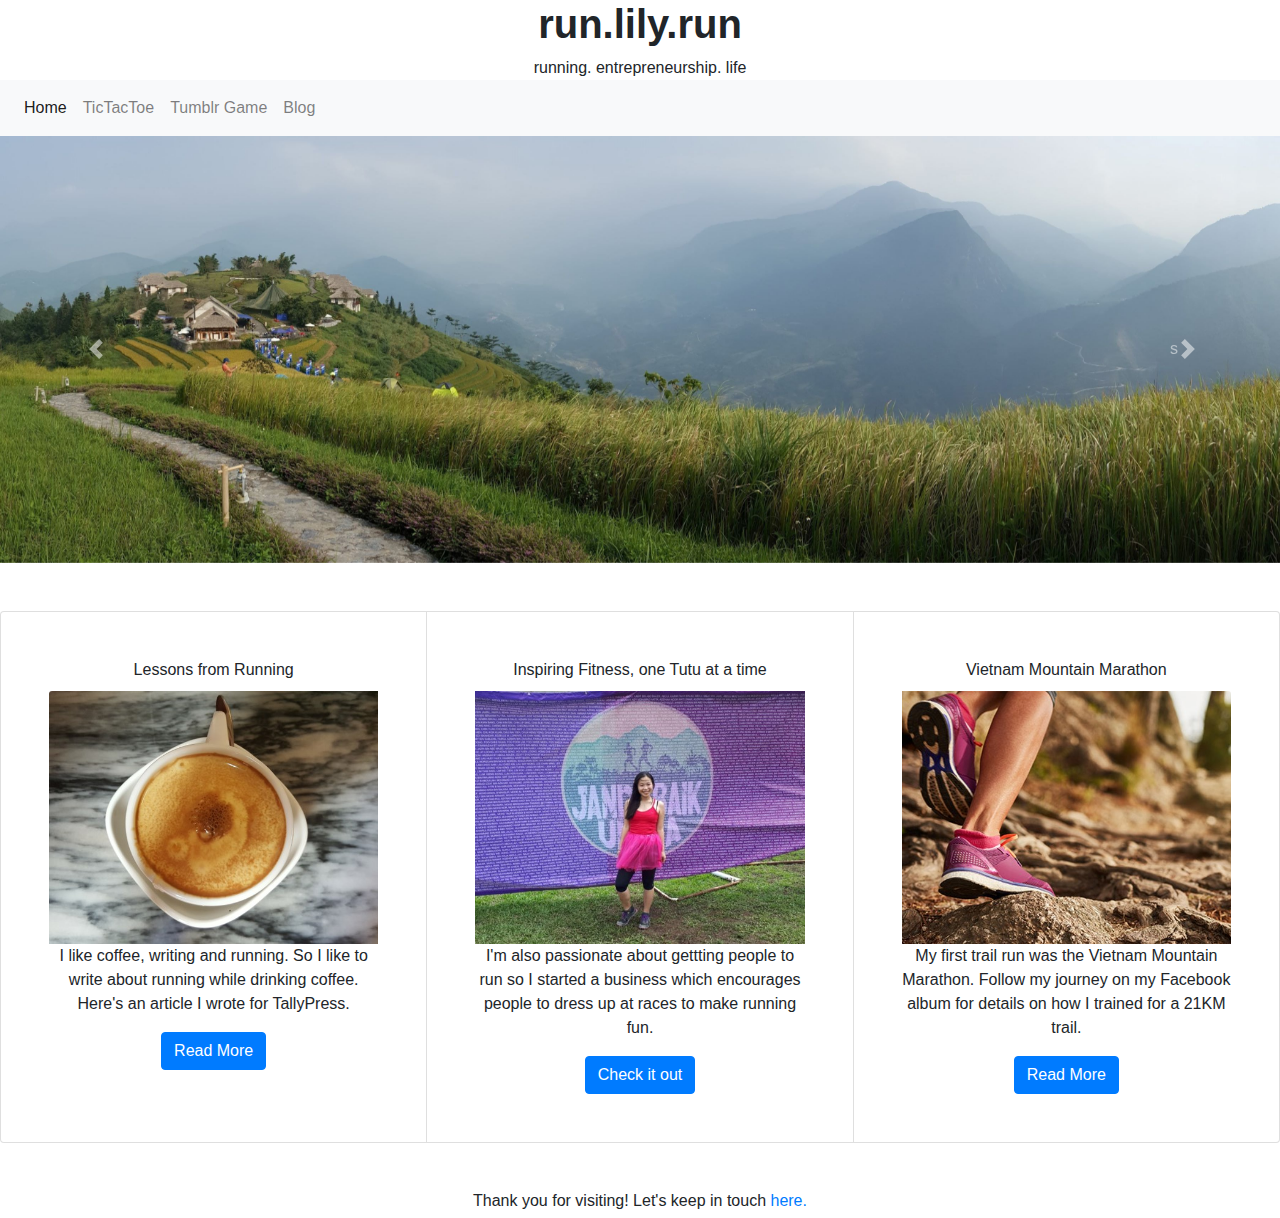
<file: home/profilepage.html>
<!doctype html>
<html lang="en">
  <head>
    <!-- Required meta tags -->
    <meta charset="utf-8">
    <meta name="viewport" content="width=device-width, initial-scale=1, shrink-to-fit=no">

    <!-- Bootstrap CSS -->
    <link rel="stylesheet" href="https://stackpath.bootstrapcdn.com/bootstrap/4.3.1/css/bootstrap.min.css" integrity="sha384-ggOyR0iXCbMQv3Xipma34MD+dH/1fQ784/j6cY/iJTQUOhcWr7x9JvoRxT2MZw1T" crossorigin="anonymous">
    <link rel="stylesheet" href="./profilepage.css">
    <title>run lily run</title>
  </head>
  <body>
      
    <header>
      <h1>run.lily.run </h1>
      running. entrepreneurship. life
      <nav class="navbar navbar-expand-lg navbar-light bg-light">
          <button class="navbar-toggler" type="button" data-toggle="collapse" data-target="#navbarNavAltMarkup" aria-controls="navbarNavAltMarkup" aria-expanded="false" aria-label="Toggle navigation">
            <span class="navbar-toggler-icon"></span>
          </button>
          <div class="collapse navbar-collapse" id="navbarNavAltMarkup">
            <div class="navbar-nav">
              <a class="nav-item nav-link active" href="https://lilysim.github.io/home/profilepage.html">Home <span class="sr-only">(current)</span></a>
              <a class="nav-item nav-link" href="https://lilysim.github.io/tictactoe/tictactoe.html">TicTacToe</a>
              <a class="nav-item nav-link" href="https://lilysim.github.io/tumblr/tumblr.html">Tumblr Game</a>
              <a class="nav-item nav-link" href="https://summersaultmy.com/blog/" target="_blank" >Blog</a>
            </div>
          </div>
        </nav>
    </header>
    <!--A carousel-->
    <div id="carouselExampleControls" class="carousel slide" data-ride="carousel">
            <div class="carousel-inner">
              <div class="carousel-item active">
                <img src="https://lilysim.github.io/home/vmm-v1.jpg" class="center" alt="lessons from running">
              </div>
              <div class="carousel-item">
                <img src="https://lilysim.github.io/home/vmm-v2.jpg" class="center" alt="wearing a tutu at Janda Baik trail">
              </div>
              <div class="carousel-item">
                <img src="https://lilysim.github.io/home/vmm-v3.jpg" class="center" alt="my first trail run">
              </div>
            </div>
            <a class="carousel-control-prev" href="#carouselExampleControls" role="button" data-slide="prev">
              <span class="carousel-control-prev-icon" aria-hidden="true"></span>
              <span class="sr-only">Previous</span>
            </a>
            <a class="carousel-control-next" href="#carouselExampleControls" role="button" data-slide="next">s
              <span class="carousel-control-next-icon" aria-hidden="true"></span>
              <span class="sr-only">Next</span>
            </a>
          </div>
<br/>
<br/>
    <!-- 3 cards -->
    <div class="card-group">
      <div class="card">
        <div class="card-block m-5">    
          <h6 class="card-title">Lessons from Running</h6>
          <img class="card-img-top" src="https://lilysim.github.io/home/card1.jpg" alt="Card image cap">
          <p class="card-text">I like coffee, writing and running. So I like to write about running while drinking coffee. Here's an article I wrote for TallyPress. 
          </p>
          <a href="https://tallypress.com/fun/olympic-series-life-lessons-from-running/" target="_blank" class="btn btn-primary">Read More</a>
          <br/>   
        </div>
      </div>
      <div class="card">
        <div class="card-block m-5">
          <h6 class="card-title">Inspiring Fitness, one Tutu at a time</h6>
          <img class="card-img-top" src="https://lilysim.github.io/home/card2.jpg" alt="Card image cap">
          <p class="card-text">I'm also passionate about gettting people to run so I started a business which encourages people to dress up at races to make running fun.
          </p>
          <a href="http://www.summersaultmy.com" target="_blank" class="btn btn-primary">Check it out</a>
          <br/>          
        </div>
      </div>
      <div class="card">
        <div class="card-block m-5">
          <h6 class="card-title">Vietnam Mountain Marathon</h6>
          <img class="card-img-top" src="https://lilysim.github.io/home/card3.jpg" alt="Card image cap">
          <p class="card-text">My first trail run was the Vietnam Mountain Marathon. Follow my journey on my Facebook album for details on how I trained for a 21KM trail.</p>
          <a href="https://www.facebook.com/simlihong/media_set?set=a.10157538660475327&type=3" target="_blank"  class="btn btn-primary">Read More</a>
          <br/>
        </div>
      </div>
    </div>
    <br/>
    <br/>
   <center><h6>Thank you for visiting! Let's keep in touch <a href="https://www.instagram.com/run.lily.run/"> here. </a></h6></center>
    <!-- Optional JavaScript -->
    <!-- jQuery first, then Popper.js, then Bootstrap JS -->
    <script src="https://code.jquery.com/jquery-3.3.1.slim.min.js" integrity="sha384-q8i/X+965DzO0rT7abK41JStQIAqVgRVzpbzo5smXKp4YfRvH+8abtTE1Pi6jizo" crossorigin="anonymous"></script>
    <script src="https://cdnjs.cloudflare.com/ajax/libs/popper.js/1.14.7/umd/popper.min.js" integrity="sha384-UO2eT0CpHqdSJQ6hJty5KVphtPhzWj9WO1clHTMGa3JDZwrnQq4sF86dIHNDz0W1" crossorigin="anonymous"></script>
    <script src="https://stackpath.bootstrapcdn.com/bootstrap/4.3.1/js/bootstrap.min.js" integrity="sha384-JjSmVgyd0p3pXB1rRibZUAYoIIy6OrQ6VrjIEaFf/nJGzIxFDsf4x0xIM+B07jRM" crossorigin="anonymous"></script>
  </body>
</html>
</file>
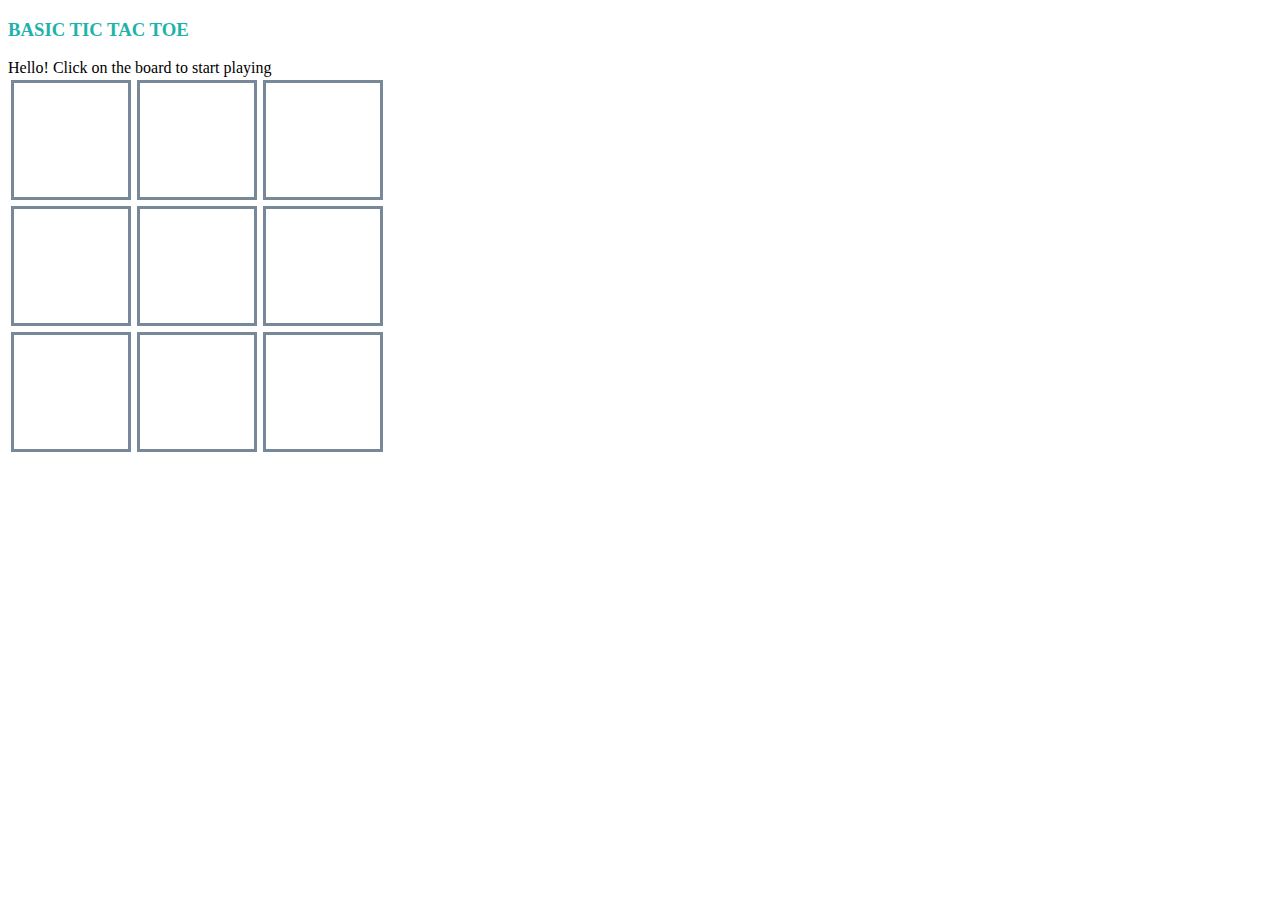
<file: tictactoe/tictactoe.html>
<!DOCTYPE html>
<html>
  <head>
    <title>Tic Tac Toe</title>
    <link rel="stylesheet" href="tttstyle.css" />
  </head>

  <body>
    
  <h3>BASIC TIC TAC TOE</h3>
  Hello! Click on the board to start playing

    <div id="board">
      <div class="box"></div>
      <div class="box"></div>
      <div class="box"></div>

      <div class="box"></div>
      <div class="box"></div>
      <div class="box"></div>

      <div class="box"></div>
      <div class="box"></div>
      <div class="box"></div>
    </div>
  </body>
  <script src="ttt3.js"></script>
</html>
</file>
<file: home/profilepage.css>
.center {
    display: block;
    margin-left: auto;
    margin-right: auto;
    width: 100%;
    height: 100%
  } 

header{
  text-align:center
}

h1 {
    font-family: Verdana, Geneva, Tahoma, sans-serif;
    font-weight: bold;

}
.card-group {
  text-align: center
}
</file>
<file: tictactoe/tttstyle.css>
#board div {
  float: left;
  box-sizing: border-box;
  height: 120px;
  width: 120px;
  border: solid 3px lightslategray;
  display: inline-block;
  margin: 3px;
  font-size: 3em;
  text-align: center;
  line-height: 120px;
  vertical-align: middle;
  cursor: pointer;
  user-select: none;
}

#board div:nth-child(3n+1) {
  clear: both;
}

h3 {
  color: lightseagreen
}
</file>
